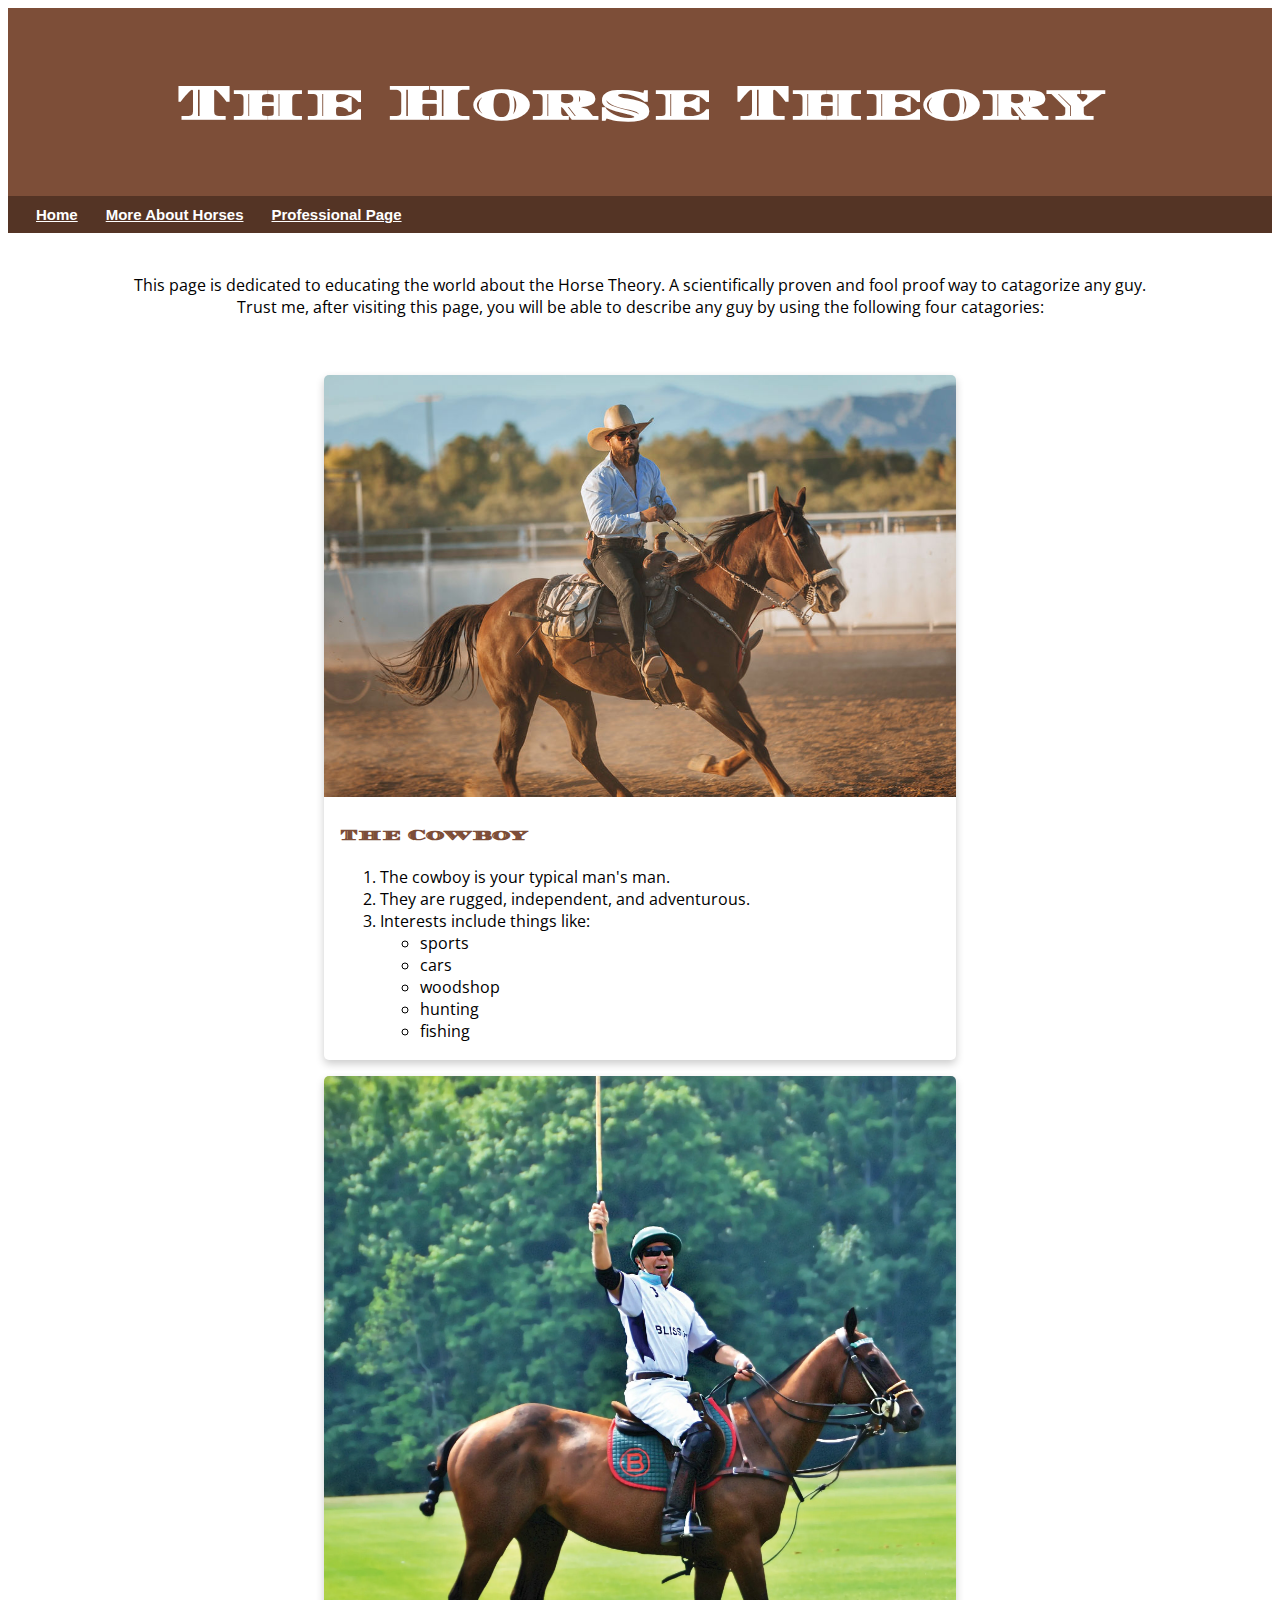
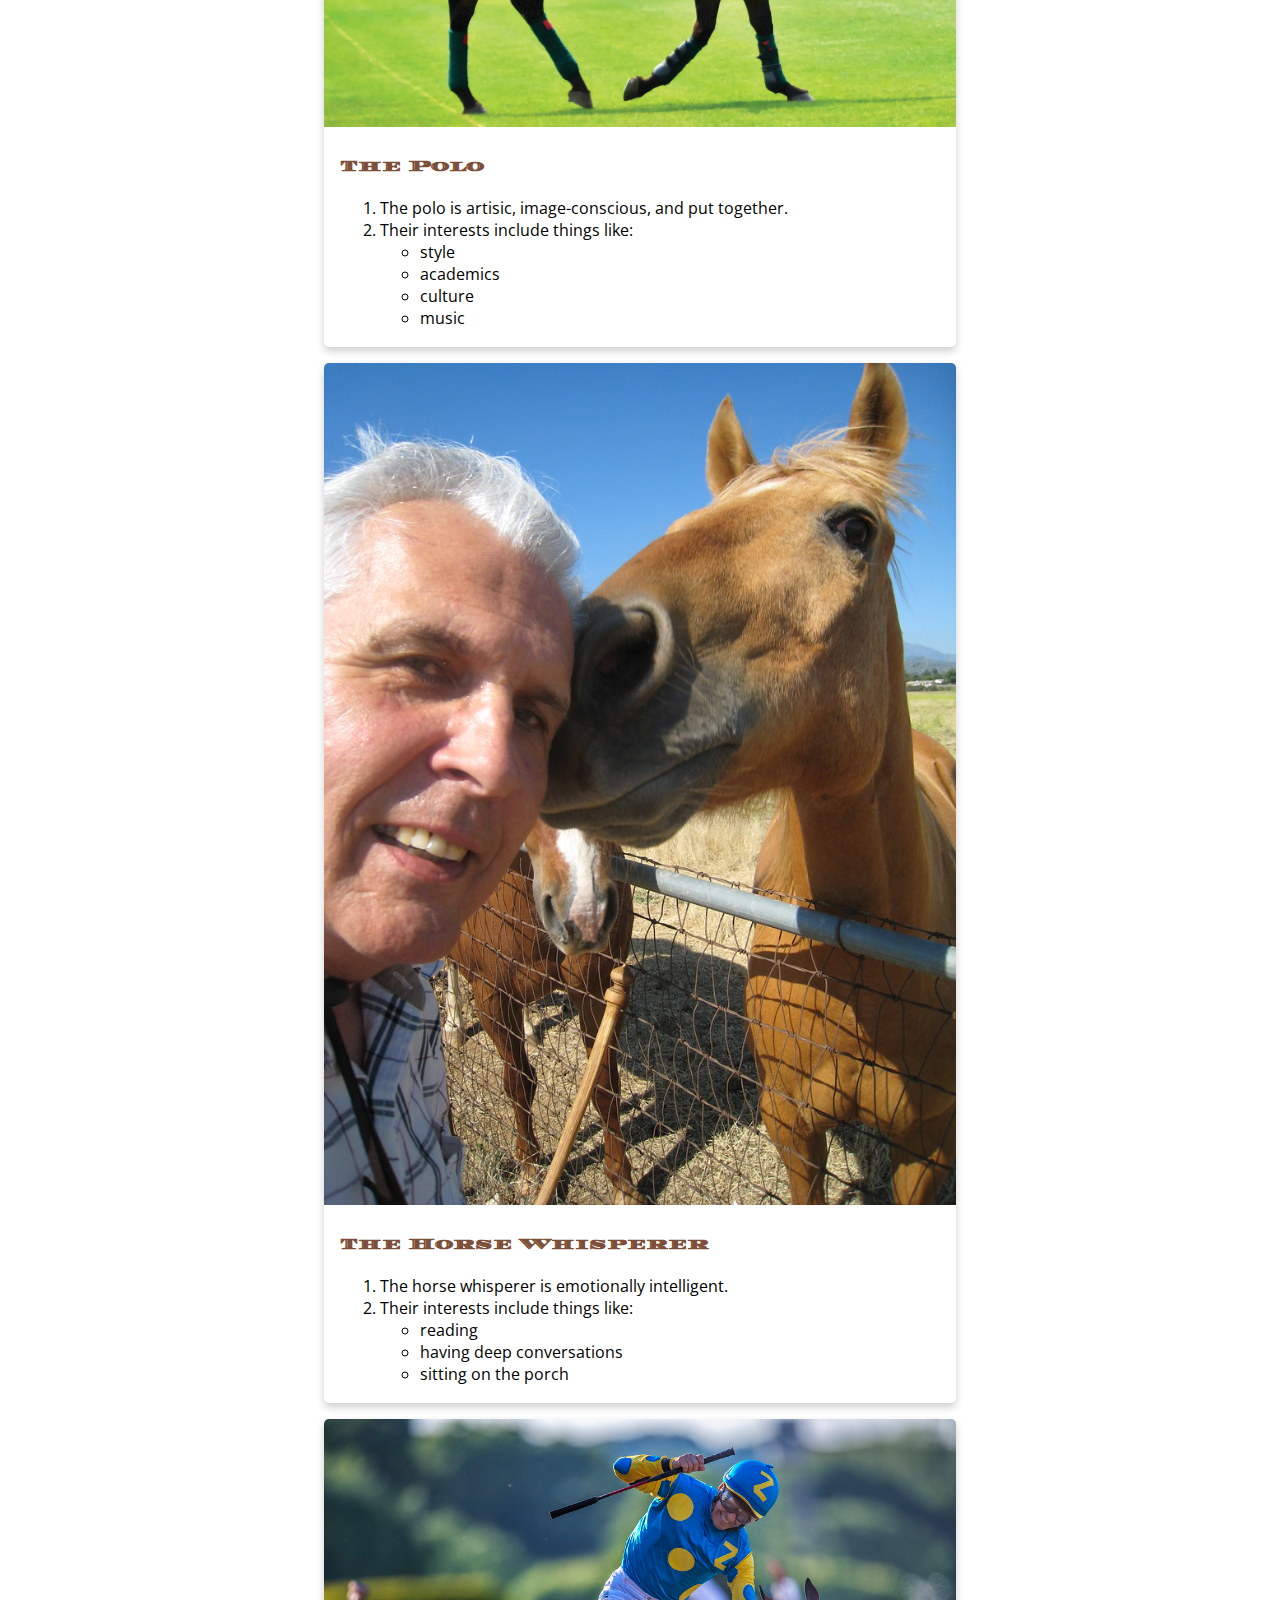
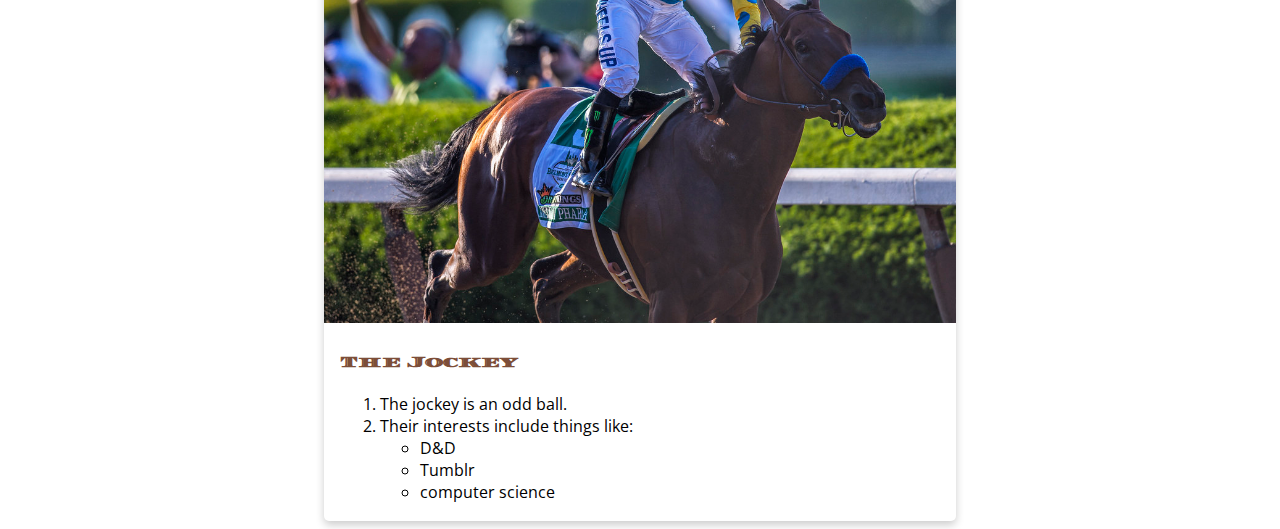
<file: index.html>
<!DOCTYPE html>

<html lang="en">

    <head>

        <title>The Horse Theory</title>

        <link rel="stylesheet" href="mystyles.css">

        <meta charset="utf-8"/>

        <link rel="preconnect" href="https://fonts.googleapis.com">
<link rel="preconnect" href="https://fonts.gstatic.com" crossorigin>
<link href="https://fonts.googleapis.com/css2?family=Diplomata+SC&family=Open+Sans&display=swap" rel="stylesheet">

<style> @import url('https://fonts.googleapis.com/css2?family=Diplomata+SC&family=Open+Sans&display=swap'); </style>

    </head>

 

    <body>
        <div class="header"> 
        <h1>The Horse Theory</h1>
        </div>

        <nav id="navbar" class="navbar order-last order-lg-0">
          <ul>
            <li><a class="active" href="index.html">Home</a></li>
            <li><a href="more.html">More About Horses</a></li>
            <li><a href="https://pa1g3h.github.io/paige/">Professional Page</a></li>
  
          </ul>

        </nav>

        <div class="intro">
        <p>This page is dedicated to educating the world about the Horse Theory. A scientifically proven and fool proof way to catagorize any guy. Trust me, after visiting this page, you will be able to describe any guy by using the following four catagories:</p>
        </div>
            <p></p>
        
            <div class="card">
                <img src="Cowboy.jpeg" alt="Cowboy" style="width:100%">
                <div class="container">
                  <h4><b>The Cowboy</b></h4> 
                  <p><ol>
                    <li>The cowboy is your typical man's man.</li>
                    <li>They are rugged, independent, and adventurous.</li>
                    <li>Interests include things like: </li>
                        <ul><li>sports</li> 
                            <li>cars</li>
                            <li>woodshop</li>
                            <li>hunting</li>
                            <li>fishing</li>
                        </ul></ol></p> 
                </div>
              </div>
              <p></p>
              <div class="card">
                <img src="Polo.webp" alt="Polo" style="width:100%">
                <div class="container">
                  <h4><b>The Polo</b></h4> 
                  <p><ol>
                    <li>The polo is artisic, image-conscious, and put together.</li>
                    <li>Their interests include things like:</li>
                    <ul>
                        <li>style</li>
                        <li>academics</li>
                        <li>culture</li>
                        <li>music</li>
                    </ul>
                  </ol>
                </p> 
                </div>
              </div>
              <p></p>
              <div class="card">
                <img src="Horse Whisperer.jpeg" alt="Horse Whisperer" style="width:100%">
                <div class="container">
                  <h4><b>The Horse Whisperer</b></h4> 
                  <p><ol>
                    <li>The horse whisperer is emotionally intelligent.</li>
                    <li>Their interests include things like:</li>
                    <ul>
                        <li>reading</li>
                        <li>having deep conversations</li>
                        <li>sitting on the porch</li>
                    </ul>
                  </ol>
                </p> 
                </div>
              </div>
              <p></p>
              <div class="card">
                <img src="Jockey.jpeg" alt="Jockey" style="width:100%">
                <div class="container">
                  <h4><b>The Jockey</b></h4>
                  <ol>
                    <li>The jockey is an odd ball.</li>
                    <li>Their interests include things like:</li>
                    <ul>
                        <li>D&ampD</li>
                        <li>Tumblr</li>
                        <li>computer science</li>
                    </ul>
                  </ol>
                  <p>  </p> 
                </div>
              </div>
              <button onclick="topFunction()" id="myBtn" title="Go to top">Top</button>

              <script>
              let mybutton = document.getElementById("myBtn");
              
              window.onscroll = function() {scrollFunction()};
              
              function scrollFunction() {
                if (document.body.scrollTop > 20 || document.documentElement.scrollTop > 20) {
                  mybutton.style.display = "block";
                } else {
                  mybutton.style.display = "none";
                }
              }
              
              function topFunction() {
                document.body.scrollTop = 0;
                document.documentElement.scrollTop = 0;
              }
              </script>  
        

    </body>

</html>
</file>
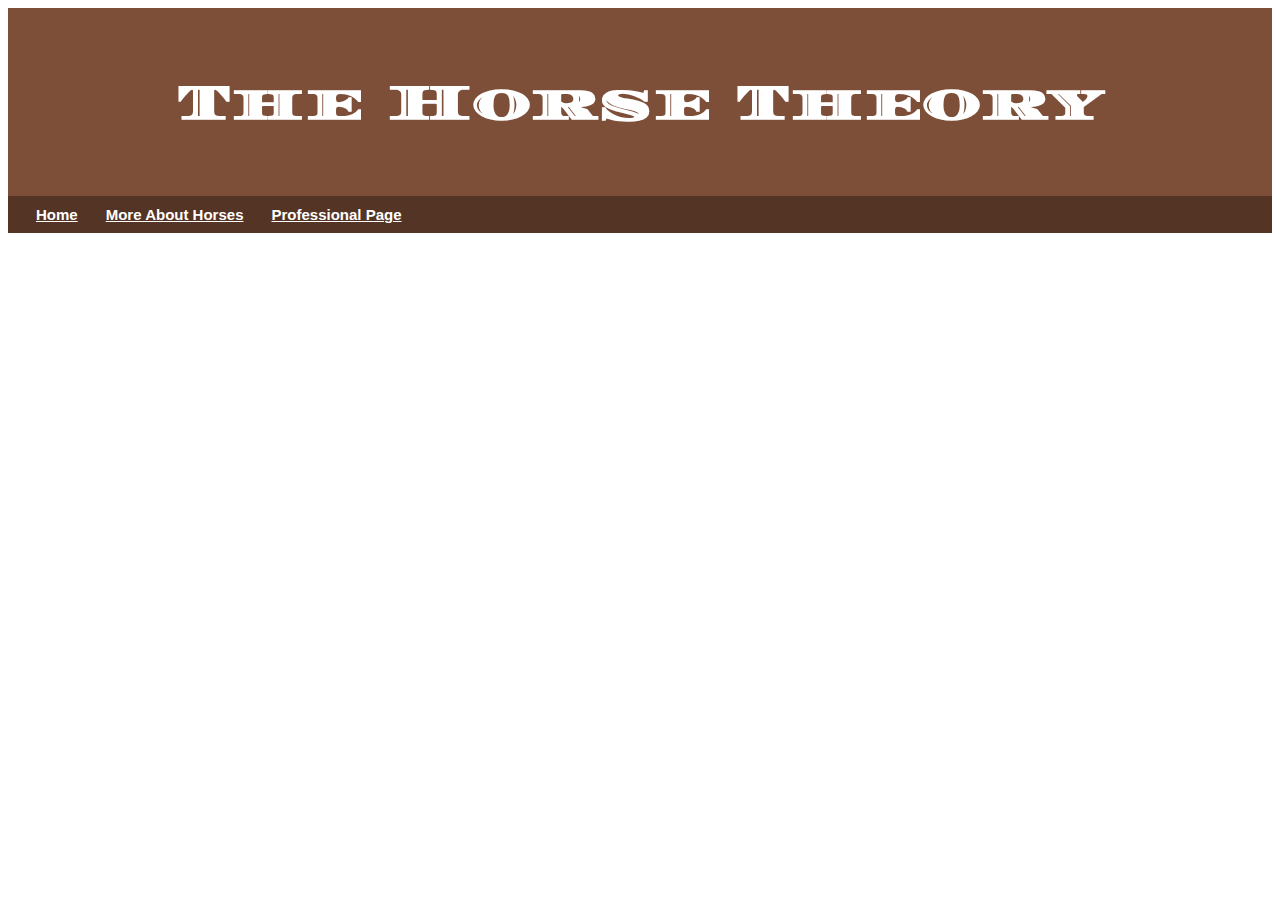
<file: more.html>
<!DOCTYPE html>

<html lang="en">

    <head>


            <title>The Horse Theory</title>
    
            <link rel="stylesheet" href="mystyles.css">
    
            <meta charset="utf-8"/>
    
            <link rel="preconnect" href="https://fonts.googleapis.com">
    <link rel="preconnect" href="https://fonts.gstatic.com" crossorigin>
    <link href="https://fonts.googleapis.com/css2?family=Diplomata+SC&family=Open+Sans&display=swap" rel="stylesheet">
    
    <style> @import url('https://fonts.googleapis.com/css2?family=Diplomata+SC&family=Open+Sans&display=swap'); </style>
    

    </head>

 

    <body>

        <div class="header"> 
            <h1>The Horse Theory</h1>
            </div>
    
            <nav id="navbar" class="navbar order-last order-lg-0">
              <ul>
                <li><a href="index.html">Home</a></li>
                <li><a class="active" href="more.html">More About Horses</a></li>
                <li><a href="https://pa1g3h.github.io/paige/">Professional Page</a></li>
              </ul>
            </nav>

            <p></p>
        <center>
            <iframe width="560" height="315" src="https://www.youtube.com/embed/Uh1DAyJt4CE" title="YouTube video player" frameborder="0" allow="accelerometer; autoplay; clipboard-write; encrypted-media; gyroscope; picture-in-picture" allowfullscreen></iframe>
        </center>

        <p></p>
        <div class='tableauPlaceholder' id='viz1671084192081' style='position: relative'><noscript><a href='#'><img alt='Horse Trails ' src='https:&#47;&#47;public.tableau.com&#47;static&#47;images&#47;WD&#47;WDC8T9Z8T&#47;1_rss.png' style='border: none' /></a></noscript><object class='tableauViz'  style='display:none;'><param name='host_url' value='https%3A%2F%2Fpublic.tableau.com%2F' /> <param name='embed_code_version' value='3' /> <param name='path' value='shared&#47;WDC8T9Z8T' /> <param name='toolbar' value='yes' /><param name='static_image' value='https:&#47;&#47;public.tableau.com&#47;static&#47;images&#47;WD&#47;WDC8T9Z8T&#47;1.png' /> <param name='animate_transition' value='yes' /><param name='display_static_image' value='yes' /><param name='display_spinner' value='yes' /><param name='display_overlay' value='yes' /><param name='display_count' value='yes' /><param name='language' value='en-US' /></object></div>                <script type='text/javascript'>                    var divElement = document.getElementById('viz1671084192081');                    var vizElement = divElement.getElementsByTagName('object')[0];                    vizElement.style.width='100%';vizElement.style.height=(divElement.offsetWidth*0.75)+'px';                    var scriptElement = document.createElement('script');                    scriptElement.src = 'https://public.tableau.com/javascripts/api/viz_v1.js';                    vizElement.parentNode.insertBefore(scriptElement, vizElement);                </script>
    </body>

</html>
</file>
<file: mystyles.css>
.header {
   text-align: center; 
   background: rgb(125, 78, 56);
   color: white;
   padding: 30px
}

.card {
  box-shadow: 0 4px 8px 0 rgba(0,0,0,0.2);
  transition: 0.3s;
  width: 40%;
  border-radius: 5px;
  margin: auto;
  width: 50%;
}

.card:hover {
  box-shadow: 0 8px 16px 0 rgba(0,0,0,0.2);
}

.container {
  padding: 2px 16px;
}

img {
    border-radius: 5px 5px 0 0;
}

h1 {
    font-family: 'Diplomata SC', cursive;
    font-size: 50px;
}

h4 {
    font-family: 'Diplomata SC', cursive;
    color: rgb(125, 78, 56);
}

body{
    font-family: 'Open Sans', sans-serif;
}

.intro {
    text-align: center;
    padding-left: 120px;
    padding-right: 120px;
    padding-top: 25px;
    padding-bottom: 25px;
}

#myBtn {
    display: none;
    position: fixed;
    bottom: 20px;
    right: 30px;
    z-index: 99;
    font-size: 18px;
    border: none;
    outline: none;
    background-color: rgb(125, 78, 56);
    color: white;
    cursor: pointer;
    padding: 15px;
    border-radius: 4px;
  }
  
  #myBtn:hover {
    background-color:rgb(84, 52, 37);
  }

  .navbar {
    padding: 0;
  }
  
  .navbar ul {
    margin: 0;
    padding: 0;
    display: flex;
    list-style: none;
    align-items: center;
    background-color: rgb(84, 52, 37)
  }
  
  .navbar li {
    position: relative;
    padding: 10px 0 10px 28px;
  }
  
  .navbar a,
  .navbar a:focus {
    display: flex;
    align-items: center;
    justify-content: space-between;
    font-family: "Raleway", sans-serif;
    font-size: 15px;
    font-weight: 600;
    color: white;
    white-space: nowrap;
    transition: 0.3s;
    position: relative;
  }
  
  .navbar a i,
  .navbar a:focus i {
    font-size: 12px;
    line-height: 0;
    margin-left: 5px;
  }
  
  
 /*
  #NavBar {
    ul {
    list-style-type: none;
    margin: 0;
    padding: 0;
    overflow: hidden;
    background-color: #333;
  }
    li {
    float: left;
  }
    li a {
    display: block;
    color: white;
    text-align: center;
    padding: 14px 16px;
    text-decoration: none;
  }
    li a:hover {
    background-color: #111;
  } }*/
</file>
